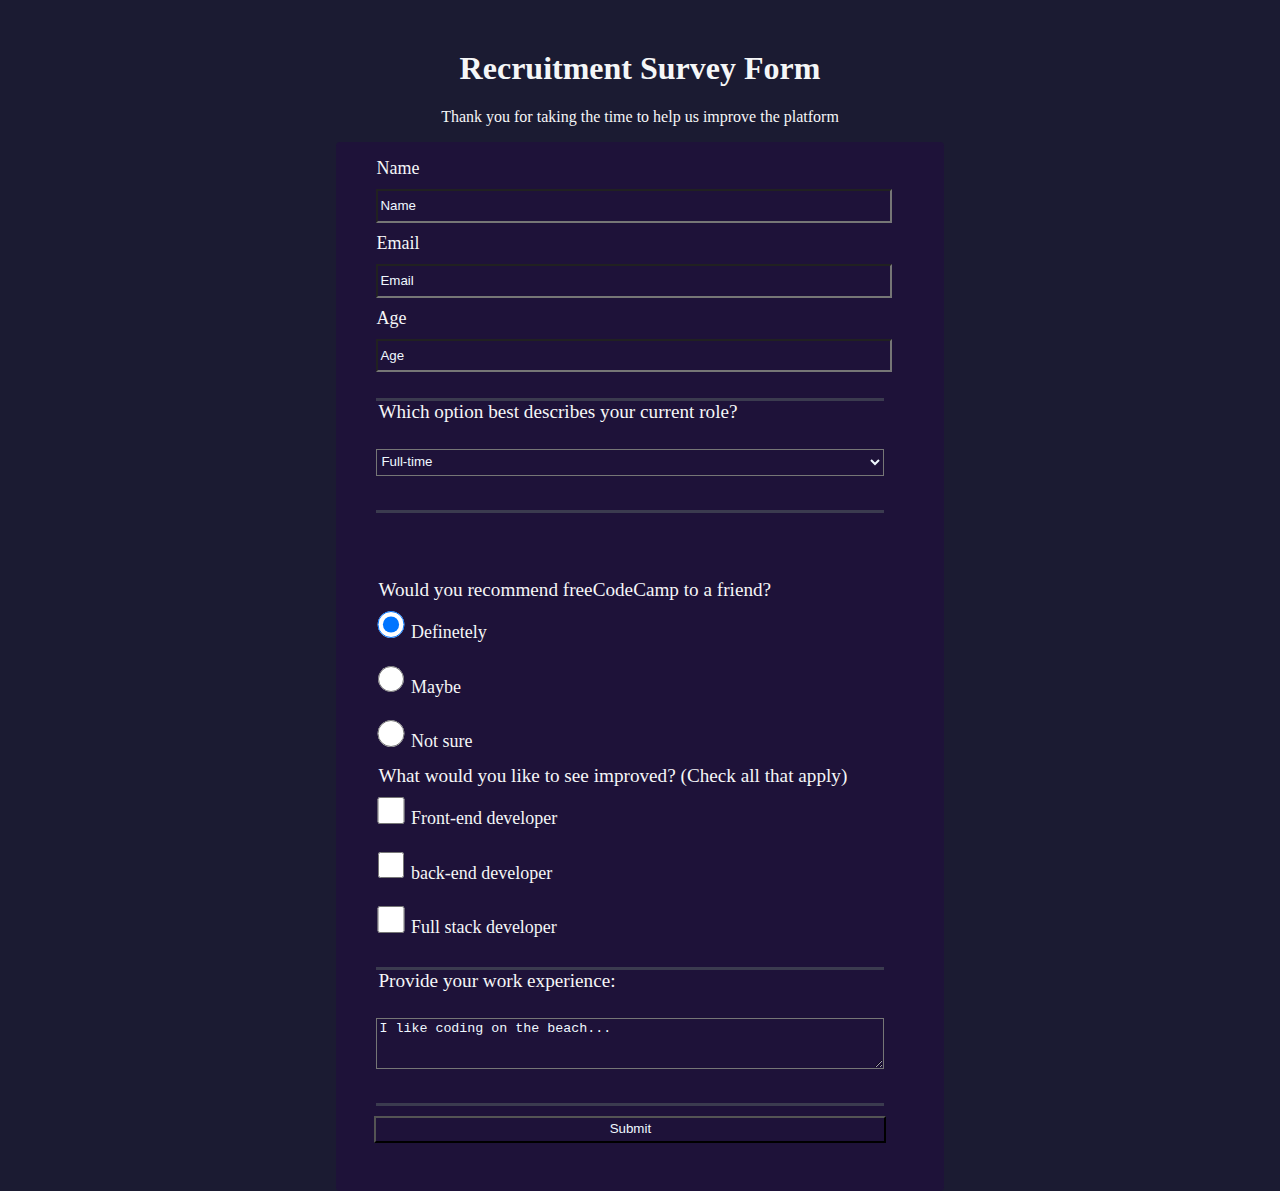
<file: Desktop/recruitment-form/index.html>
<!DOCTYPE html>
<html lang="en">

<head>
    <title>Survey form</title>
    <link rel="stylesheet" href="main.css">
</head>

<body>
    <div class="cotainer">
    <h1 id="title">Recruitment Survey Form</h1>
    <p id="description">Thank you for taking the time to help us improve the platform</p>
   
        <form id="survey form">
        

            <fieldset>
                <label for="name" id="name-label">Name</label>
                    <input type="text" id="name" placeholder="Name" class="form-control">
            
                <label for="email" id="email-label">Email</label>
                    <input type="email" id="email" placeholder="Email" class="form-control" >
            
                <label for="number" id="number-label">Age</label>
                    <input type="number" id="number" min="10" max="120" placeholder="Age"class="form-control" >
            
            </fieldset>
            <fieldset>
                <legend>Which option best describes your current role?</legend>
                <label class="option">
                    
                    <select class="form-control">
                        <option>Full-time</option>
                        <option>Part-time</option>
                        <option>Intern</option>
                    </select>
                </label>
            </fieldset>
            <fieldset>
                <div class="radio">
                <legend>Would you recommend freeCodeCamp to a friend?</legend>
                <label class="main">
                    <input type="radio" name="option" class="inline-radio" value="definetely" checked="">
                    Definetely
                </label>
                <label class="main">
                    <input type="radio" name="option" class="inline-radio" value="maybe">
                    Maybe
                </label>
                <label class="main">
                    <input type="radio" name="option" class="inline-radio" value="not sure">
                    Not sure
                </label>
            
                <legend>What would you like to see improved? (Check all that apply)</legend>
                <label class="main">
                    <input type="checkbox" class="inline-checkbox" id="labels" value="front-end-developer">
                    Front-end developer
                </label>
                <label class="main">
                    <input type="checkbox" class="inline-checkbox" id="labels" value="back-end-developer">
                    back-end developer
                </label>
                <label class="main">
                    <input type="checkbox" class="inline-checkbox" id="labels" value="full stack developer">
                    Full stack developer
                </label>
            </div>
            </fieldset>
            <fieldset>
                <legend>Provide your work experience: </legend>
                <label for="bio">
                    
                    <textarea id="bio" name="bio" rows="3" cols="30"
                        placeholder="I like coding on the beach..."></textarea>
            </fieldset>
            <input type="submit" value="Submit" />
        </form>

    </div>

</body>

</html>
</file>
<file: Desktop/recruitment-form/main.css>
/* .form-control{
    display: block;
    width: 100%;
    min-height: 2em;
    background-color: #1e1239;
    color: aliceblu
} */
form {
    width: 40%;


    /* max-width: 800px; */
    /* min-width: 300px; */
    margin: auto;
    padding-bottom: 2em;
    padding-left: 2em;
    padding-right: 3em;
    border-radius: 0.25rem;
    background-color: #1e1239;
    font-size: larger;
}

body {
    width: 100%;
    height: 100%;
    margin: 0;
    background: #1b1b32 url(https://site.surveysparrow.com/wp-content/uploads/2020/09/Pre-Sales-survey-questionnaire-to-improve-sales.jpg) no-repeat;
    color: #f5f6f7;
    font-family: Tahoma;
    font-size: 16px;
    /* line-height: 1.4; */
}

fieldset {
    /* background: rgb(212, 219, 255); */
    border: none;
    padding: 1rem 0;
    border-bottom: 3px solid #3b3b4f;
}

h1,
p {
    /* font-size:xx-large */
    text-align: center;

}

div {
    /* background-color: red; */
    width: 100%;
    margin: 3.125rem auto 0 auto;
    /* background-color: #1e1239; */
    /* padding:50vh; */
    /* box-sizing: border-box; */

}

input,
textarea,
select {
    margin:10px 0 10px 0;
    width: 100%;
    min-height: 2em;
    background-color: #1e1239;
    color: aliceblue;
    padding-bottom: 2px;
    /* border: none; */
    /* border-radius: 20; */
} 
::placeholder {
    color: aliceblue;
}

h1 {
    font-size: xx-large;
}
.inline-radio, .inline-checkbox{
    width: 30px;
    display: inline;
    height: auto;
}
 .main{
    display: inline-block;
    width: 100%;
    height: auto;
    /* margin-right: 0.625rem; */
    /* min-height: 1.25rem; */
    /* min-width: 1.25rem; */
} 

label{
    display: flex;
    align-items: center;
    font-size: 1.125rem;
    margin-bottom: 0.5rem;
}



.form-control{
    display: block;
    width: 100%;

}
</file>
